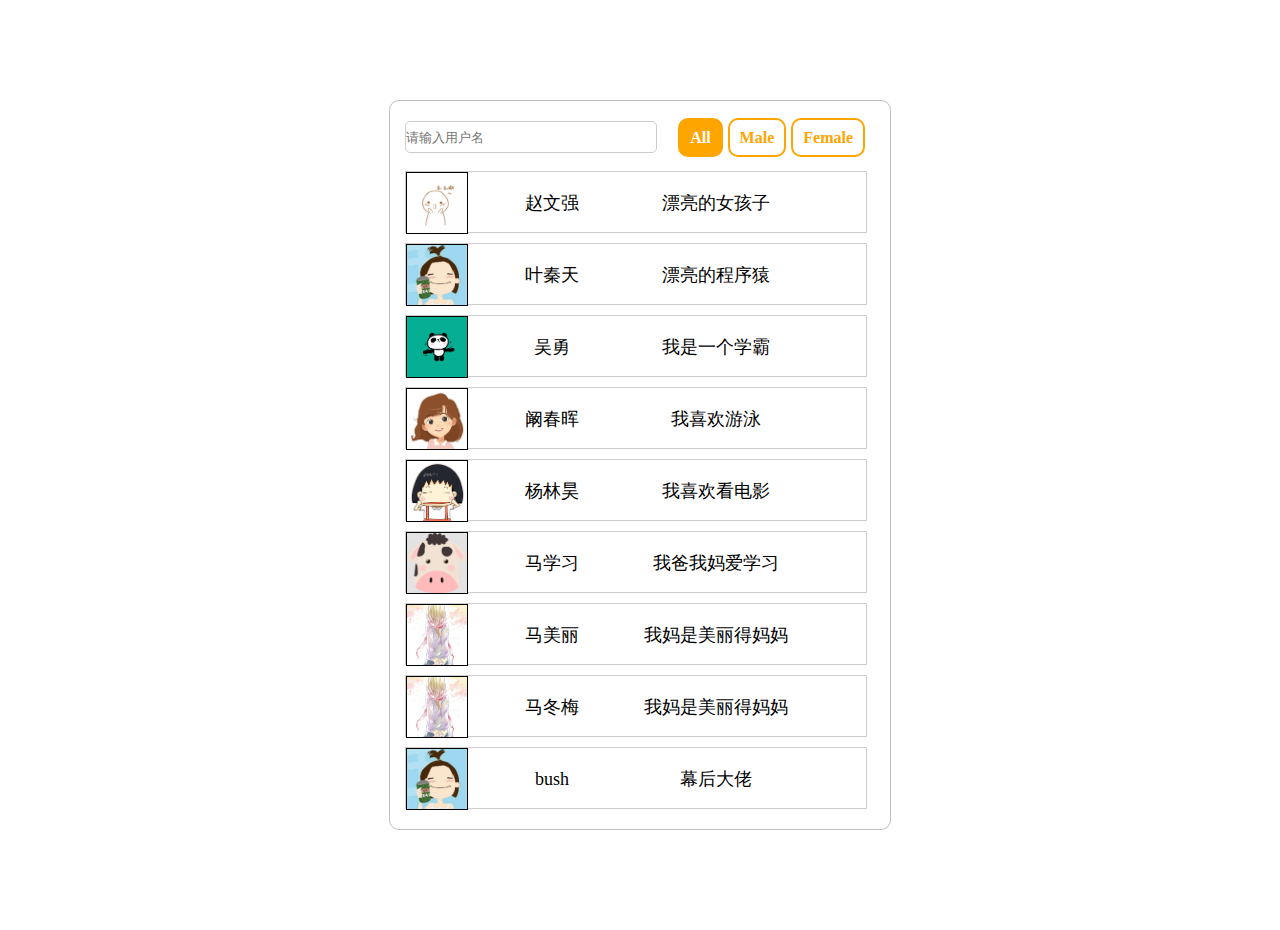
<file: a small case of array screening list/index.html>
<!DOCTYPE html>
<html lang="en">
<head>
    <meta charset="UTF-8">
    <meta name="viewport" content="width=device-width, initial-scale=1.0">
    <meta http-equiv="X-UA-Compatible" content="ie=edge">
    <title>Document</title>
    <link rel="stylesheet" href="index.css">
</head>
<body>
    <div class="wrapper">
        <div class="search">
            <input id="inp" type="text" placeholder="请输入用户名">
            <ul id="sex">
                <li sex='all' class="active">All</li>
                <li sex='male'>Male</li>
                <li sex="female">Female</li>
            </ul>
        </div>
        <div class="userList">
            <ul id="inform">
                <!-- <li>
                    <img src="./img/1.jpg" alt="">
                    <span class="name">sdafsa</span>
                    <span class="des">adsfa</span>
                </li> -->
                <!-- <li>
                    <img src="./img/1.jpg" alt="">
                    <span class="name">sdaf</span>
                    <span class="des">asdf</span>
                </li> -->
            </ul>
        </div>
    </div>

    <script src="index.js"></script>
</body>
</html>
</file>
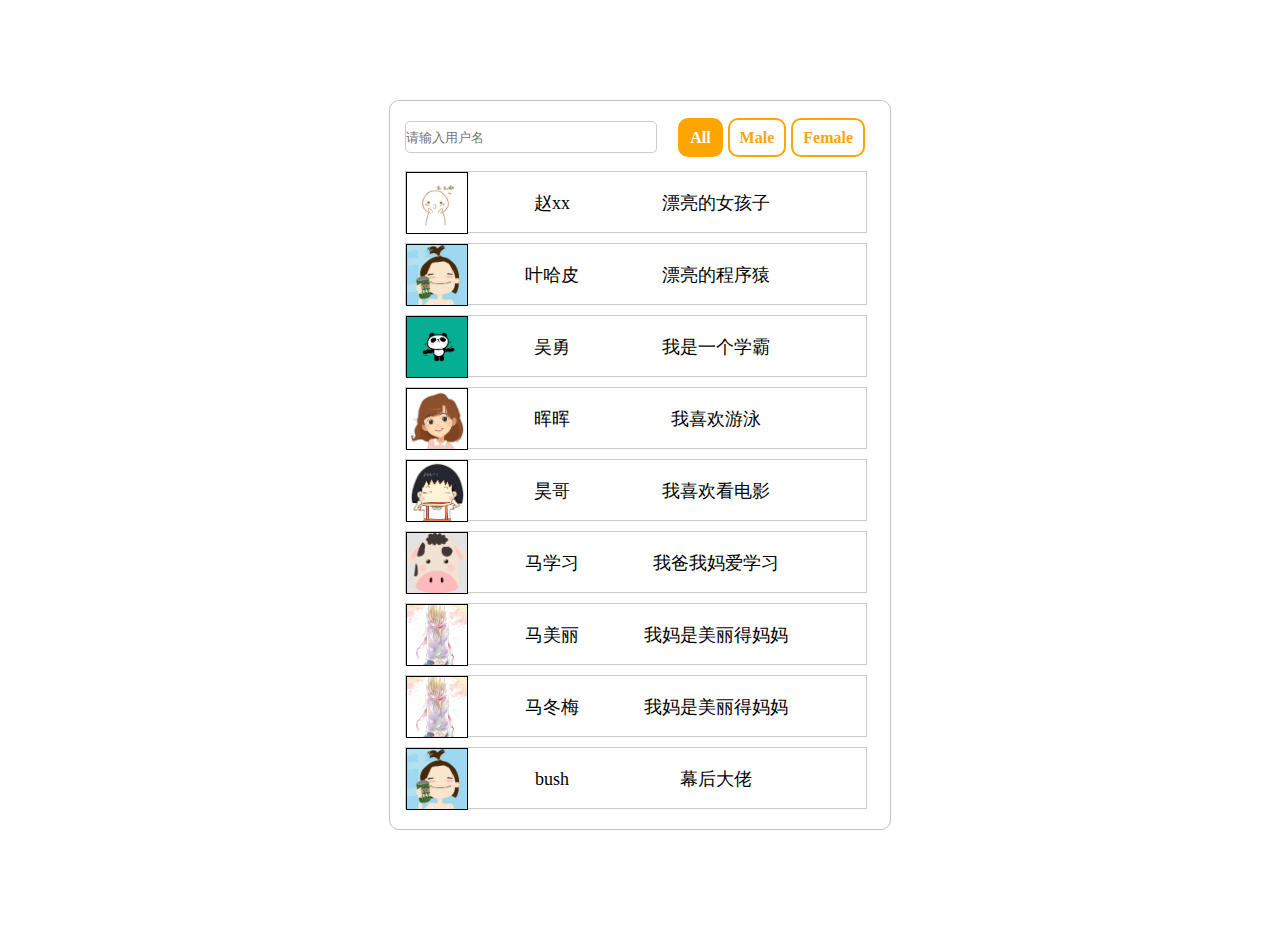
<file: array-screening-list/index.html>
<!DOCTYPE html>
<html lang="en">
<head>
    <meta charset="UTF-8">
    <meta name="viewport" content="width=device-width, initial-scale=1.0">
    <meta http-equiv="X-UA-Compatible" content="ie=edge">
    <title>Document</title>
    <link rel="stylesheet" href="index.css">
</head>
<body>
    <div class="wrapper">
        <div class="search">
            <input id="inp" type="text" placeholder="请输入用户名">
            <ul id="sex">
                <li sex='all' class="active">All</li>
                <li sex='male'>Male</li>
                <li sex="female">Female</li>
            </ul>
        </div>
        <div class="userList">
            <ul id="inform">
                <!-- <li>
                    <img src="./img/1.jpg" alt="">
                    <span class="name">sdafsa</span>
                    <span class="des">adsfa</span>
                </li> -->
                <!-- <li>
                    <img src="./img/1.jpg" alt="">
                    <span class="name">sdaf</span>
                    <span class="des">asdf</span>
                </li> -->
            </ul>
        </div>
    </div>

    
    <script src="createStore.js"></script>
    <script src="index.js"></script>
    <!-- <script src="debounce.js"></script> -->
    
</body>
</html>
</file>
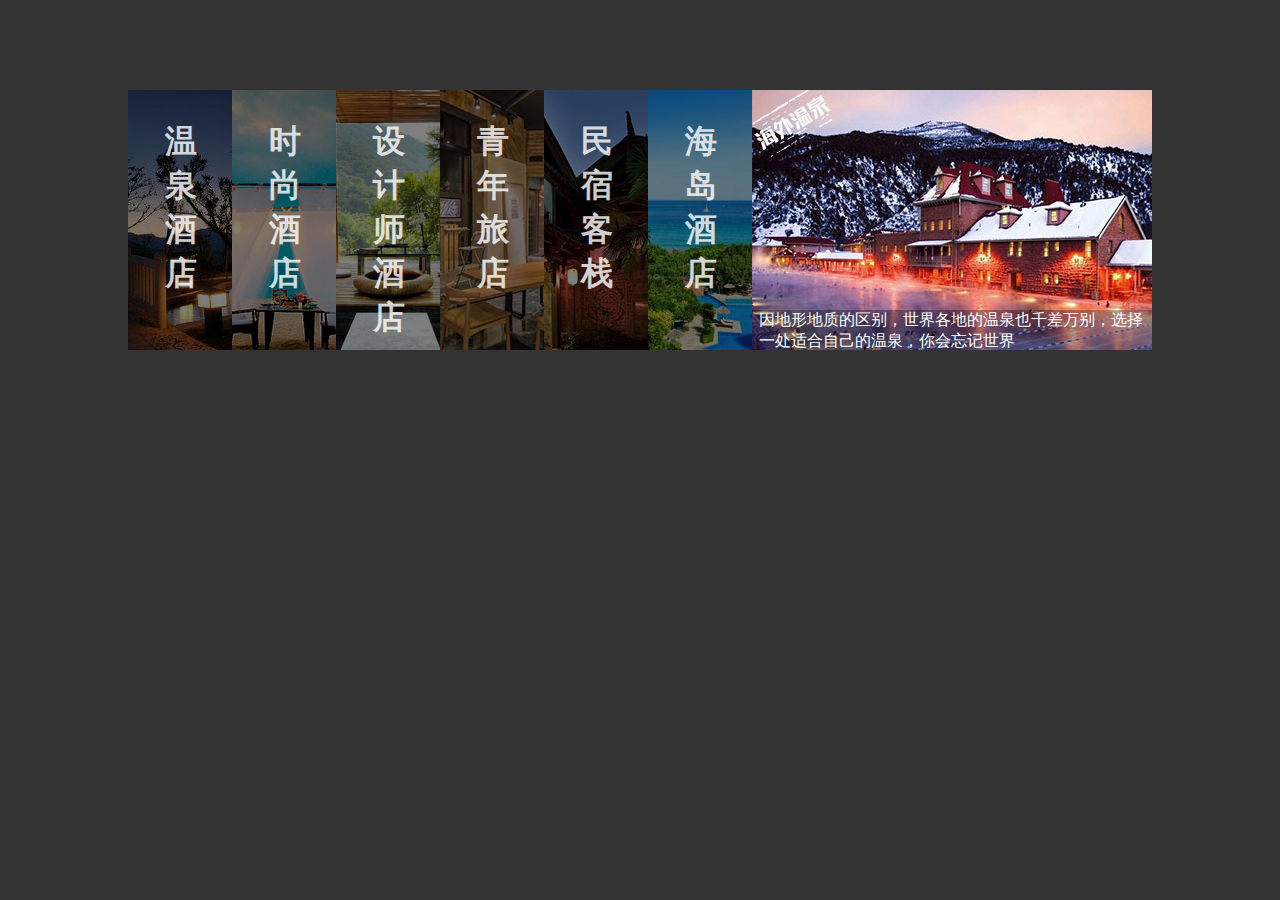
<file: Hotel publicity/index.html>
<!DOCTYPE html>
<html lang="en">
<head>
    <meta charset="UTF-8">
    <meta name="viewport" content="width=device-width, initial-scale=1.0">
    <meta http-equiv="X-UA-Compatible" content="ie=edge">
    <title>旅店宣传</title>
    <link rel="stylesheet" href="index.css">
</head>
<body>
    <div class="wrapper">
        <ul class="wrapUl">
            <li>
                <div class="title">
                    <h1>温泉酒店</h1>
                </div>
                <div class="picBox picBox1"></div>
                <div class="decration">有谁不爱泡温泉？浸入雾气蒸腾的泉水之中，把身体泡成一片茶叶，舒展轻盈。有比这更美妙的感觉吗？</div>
            </li>
            <li>
                <div class="title">
                    <h1>时尚酒店</h1>
                </div>
                <div class="picBox picBox2"></div>
                <div class="decration">浪漫，是香闺围笼，是灯火迷离，泪眼婆裟的唯美，是杨柳岸、晓风残月中的无语凝噎……</div>
            </li>
            <li>
                <div class="title">
                    <h1>设计师酒店</h1>
                </div>
                <div class="picBox picBox3"></div>
                <div class="decration">前卫的酒店设计理念，独具魅力的风格，优美的自然风光才能有这样顶级的酒店</div>
            </li>
            <li>
                <div class="title">
                    <h1>青年旅店</h1>
                </div>
                <div class="picBox picBox4"></div>
                <div class="decration">我为你煮一杯温茶，斟一杯美酒。让我们席地而坐，听你的梦想。用你的只言片语装点我们的梦想博物馆</div>
            </li>
            <li>
                <div class="title">
                    <h1>民宿客栈</h1>
                </div>
                <div class="picBox picBox5"></div>
                <div class="decration">在这里，你可以静静发呆，而不被人打扰；在这里，你能看见最美好的星星，能让你找到最深的感动</div>
            </li>
            <li>
                <div class="title">
                    <h1>海岛酒店</h1>
                </div>
                <div class="picBox picBox6"></div>
                <div class="decration">不想过冬，厌倦沉重，就飞去热带的岛屿游泳，卸下包袱，放下压力，在这碧海蓝天之中</div>
            </li>
            <li>
                <div class="title">
                    <h1>海外酒店</h1>
                </div>
                <div class="picBox picBox7"></div>
                <div class="decration">因地形地质的区别，世界各地的温泉也千差万别，选择一处适合自己的温泉，你会忘记世界</div>
            </li>
        </ul>
    </div>
    <script src="jquery.js"></script>
    <script src="index.js"></script>
</body>
</html>
</file>
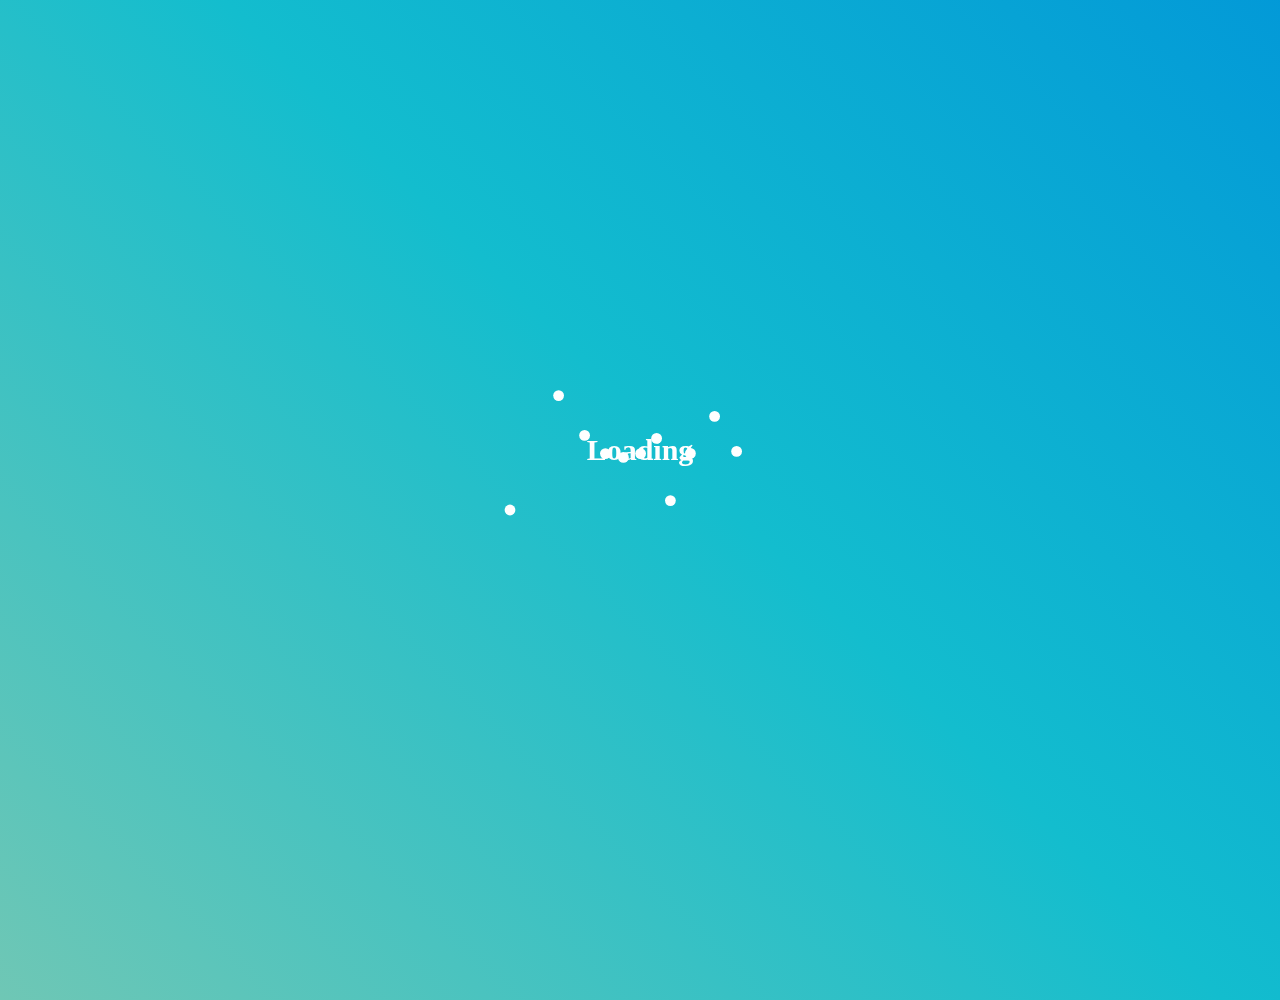
<file: loading/index.html>
<!DOCTYPE html>
<html lang="en">
<head>
	<meta charset="UTF-8">
	<title>Loading</title>
	<link rel="stylesheet" href="index.css">
</head>
<body>
	
	<div class="wrapper">
		<div class="logo">Loading</div>
		<div class="dots animate">
			<div class="dot"></div>
			<div class="dot"></div>
			<div class="dot"></div>
			<div class="dot"></div>
			<div class="dot"></div>
			<div class="dot"></div>
			<div class="dot"></div>
			<div class="dot"></div>
			<div class="dot"></div>
			<div class="dot"></div>
			<div class="dot"></div>
		</div>
	</div>




	<script src="https://code.jquery.com/jquery-3.2.1.min.js"></script>
	<script>

		setInterval(function () {
			$('.dots').removeClass('animate');
			setTimeout(function () {
				$('.dots').addClass('animate');
			}, 200)
		}, 4000)

	</script>

</body>
</html>
</file>
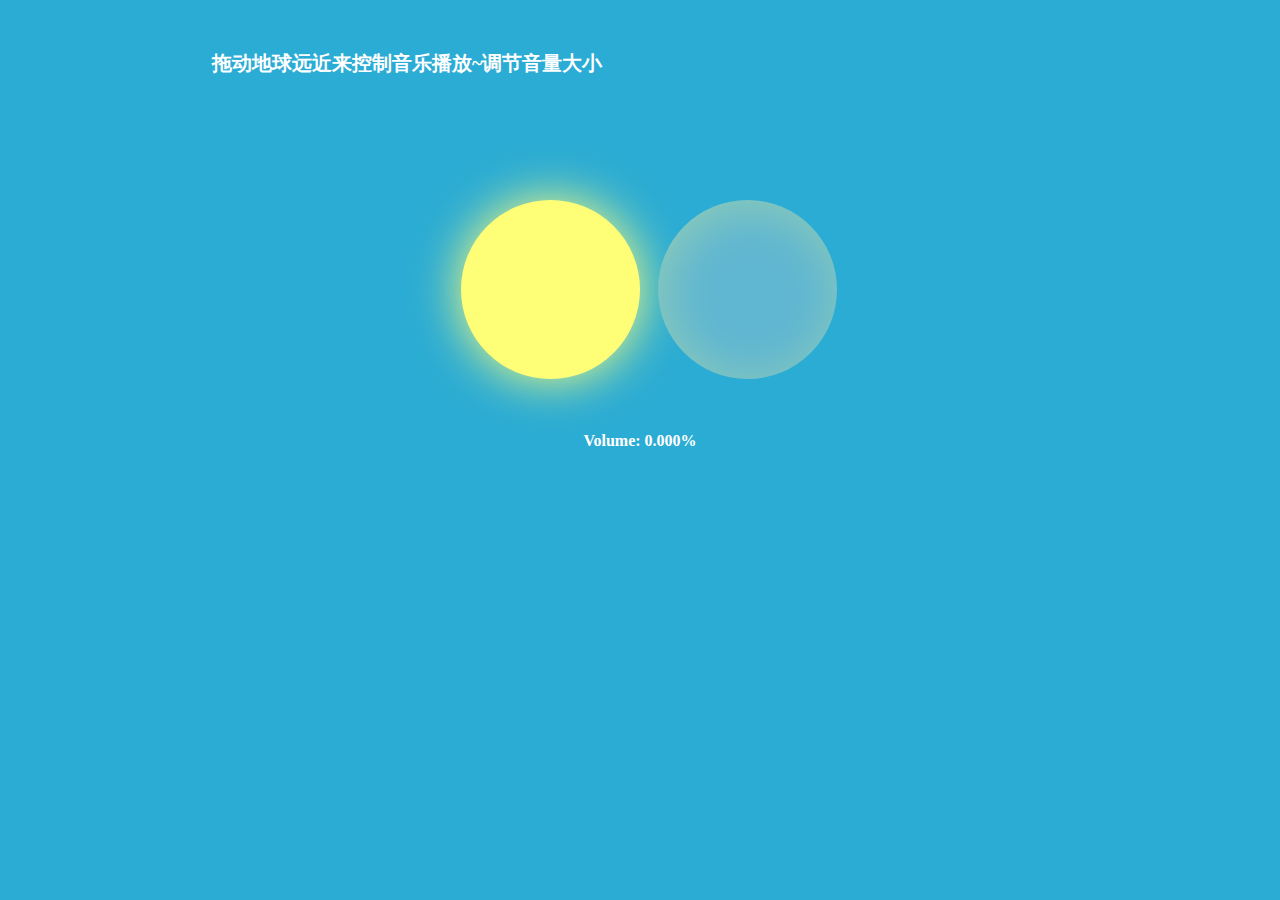
<file: volume-regulator/index.html>
<!DOCTYPE html>
<html lang="en">
<head>
    <meta charset="UTF-8">
    <meta name="viewport" content="width=device-width, initial-scale=1.0">
    <meta http-equiv="X-UA-Compatible" content="ie=edge">
    <title>日食音量调节器</title>
    <link rel="stylesheet" href="index.css">
</head>
<body>
    <div class="wrapper">
        <audio id="audio" autoplay loop src="http://m10.music.126.net/20180605110835/4677c3be1e03c7e7d2c00ba7919b2c3a/ymusic/3762/b462/41b4/665ddc83b9377d4f080f771e8fcfb2ad.mp3">   
        </audio>
        <div class="title">拖动地球远近来控制音乐播放~调节音量大小</div>
        <div class="circle sun"></div>
        <div class="circle moon"></div>
        <div class="per"></div>
    </div>

    <script src="jquery-3.2.1.min.js"></script>
    <script src="index.js"></script>
</body>
</html>
</file>
<file: a small case of array screening list/index.css>
*{
    margin: 0;
    padding: 0;
    list-style: none;
}
.wrapper {
    width: 500px;
    border: 1px solid silver;
    margin: 100px auto;
    border-radius: 10px;
}
.search {
    position: relative;
    width: 100%;
    height: 50px;
    margin-top: 10px;
    /* border: 1px solid silver; */
}
.search input {
    width: 50%;
    height: 30px;
    border-radius: 5px;
    outline: none;
    border: 1px solid #ccc;
    margin: 10px 0 0 15px;
}
.search ul {
    position: absolute;
    right: 20px;
    top: 7px;
}
.search ul li {
    float: left;
    height: 25px;
    padding: 5px 10px;
    border: 2px solid orange;
    border-radius: 10px;
    background-color: #fff;
    line-height: 25px;
    color: orange;
    font-weight: bold;
    margin-right: 5px;
    cursor: pointer;
}
.search ul li:hover {
    border: 2px solid #eee;
}
.userList {
    width: 100%;
    /* border: 1px solid green; */
    margin: 10px 0 20px 0;
}
.userList li {
    width: 460px;
    height: 60px;
    border: 1px solid #ccc;
    margin: 10px 15px;
}
.userList li img {
    width: 60px;
    height: 60px;
    border: 1px solid #000;
}
.userList li span {
    display: inline-block;
    width: 160px;
    height: 30px;
    line-height: 30px;
    text-align: center;
    vertical-align: 25px;
    font-size: 18px;
}
.search .active {
    color: #fff;
    background-color: orange;
}
</file>
<file: array-screening-list/index.css>
*{
    margin: 0;
    padding: 0;
    list-style: none;
}
.wrapper {
    width: 500px;
    border: 1px solid silver;
    margin: 100px auto;
    border-radius: 10px;
}
.search {
    position: relative;
    width: 100%;
    height: 50px;
    margin-top: 10px;
    /* border: 1px solid silver; */
}
.search input {
    width: 50%;
    height: 30px;
    border-radius: 5px;
    outline: none;
    border: 1px solid #ccc;
    margin: 10px 0 0 15px;
}
.search ul {
    position: absolute;
    right: 20px;
    top: 7px;
}
.search ul li {
    float: left;
    height: 25px;
    padding: 5px 10px;
    border: 2px solid orange;
    border-radius: 10px;
    background-color: #fff;
    line-height: 25px;
    color: orange;
    font-weight: bold;
    margin-right: 5px;
    cursor: pointer;
}
.search ul li:hover {
    border: 2px solid #eee;
}
.userList {
    width: 100%;
    /* border: 1px solid green; */
    margin: 10px 0 20px 0;
}
.userList li {
    width: 460px;
    height: 60px;
    border: 1px solid #ccc;
    margin: 10px 15px;
}
.userList li img {
    width: 60px;
    height: 60px;
    border: 1px solid #000;
}
.userList li span {
    display: inline-block;
    width: 160px;
    height: 30px;
    line-height: 30px;
    text-align: center;
    vertical-align: 25px;
    font-size: 18px;
}
.search .active {
    color: #fff;
    background-color: orange;
}
</file>
<file: Hotel publicity/index.css>
*{
    margin:0;
    padding:0;
    list-style:none;
}
body{
    background-color:#333;
}
.wrapper{
    width:80%;
    margin:50px auto;
    padding:40px;
}
.wrapper ul{
    width:100%;
    height:300px;
    overflow: hidden;
}
.wrapper ul li{
    float: left;
    width:14.2;
    height:260px;
    position:relative;
    overflow:hidden;
    cursor:pointer;    
}
.picBox{
    width:100%;
    height:100%;
}
.picBox1{
    background:url(images/1.jpg) no-repeat center 0;
}
.picBox2{
    background:url(images/2.jpg) no-repeat center 0;
}
.picBox3{
    background:url(images/3.jpg) no-repeat center 0;
}
.picBox4{
    background:url(images/4.jpg) no-repeat center 0;
}
.picBox5{
    background:url(images/5.jpg) no-repeat center 0;
}
.picBox6{
    background:url(images/6.jpg) no-repeat center 0;
}
.picBox7{
    background:url(images/7.jpg) no-repeat center 0;
}
.wrapper ul li .title{
    position:absolute;
    overflow:hidden;
    width:100%;
    height:100%;
    left:0;
    top:0;
    background:rgba(0,0,0,0.5);
}
.wrapper ul li .title h1{
    color:#fff;
    width:30px;
    margin:0 auto;
    display:block;
    font:20px;
    padding-top:30px;
    opacity:0.8;
}
.wrapper ul li .decration{
    width:390px;
    height:40px;
    padding-left:20px;
    padding-right:30px;         
    position:absolute;
    left:0; 
    bottom:-50px;
    background:rgba(0,0,0,0.3); 
    color:#FFF; 
}
</file>
<file: loading/index.css>
*{
	margin: 0;
	padding: 0;
}
.wrapper {
	width: 100%;
	height: 1000px;
	background: linear-gradient(45deg,#6fc7b5 0%,#13bdce 20%,#0094d9 40%, #5a3694 60%, #ee4d74 80%, #f58c58 100%);
	background-size: 400%;
	background-position: 0% 100%;
	position: relative;
	animation: gradient 8s ease-in-out infinite; 
}
.wrapper * {
	position: fixed;
	left: 50%;
	top: 50%;
	transform: translate3d(-50%, -50%, 0) rotate(0deg);
}
.wrapper .logo {
	color: #fff;
	font-size: 30px;
	font-weight: bolder;
}
.wrapper .dots .dot {
	width: 300px;
	height: 300px;
	/* border: 1px solid #fff; */
}
.wrapper .dots .dot::after {
	content: '';
	display: inline-block;
	width: 60px;
	height: 60px;
	border-radius: 50%;
	background-color: #fff;
	position: absolute;
	transform: scale(0.18);
}
.wrapper .dots.animate .dot {
	animation: loading-dot 2.5s ease-in-out 1;
}
.wrapper .dots.animate .dot::after {
	animation: loading-circle 2.5s ease-in-out 1;
}
.wrapper .dots .dot:nth-child(1) {
	top: 130px;
	left: -200px;
	animation-delay: 0s;
}
.wrapper .dots .dot:nth-child(1)::after {
	top: 0;
	right: 0;
	transform-origin: top right;
	animation-delay: 0s;
}
.wrapper .dots .dot:nth-child(2) {
	top: 133px;
	left: -128px;
	animation-delay: 0.15s;
}
.wrapper .dots .dot:nth-child(2)::after {
	top: 0;
	right: 0;
	transform-origin: top right;
	animation-delay: 0.15s;
}
.wrapper .dots .dot:nth-child(3) {
	top: 148px;
	left: 195px;
	animation-delay: 0.3s;
}
.wrapper .dots .dot:nth-child(3)::after {
	top: 0;
	left: 0;
	transform-origin: top left;
	animation-delay: 0.3s;
}
.wrapper .dots .dot:nth-child(4) {
	top: -141px;
	left: 110px;
	animation-delay: 0.45s;
}
.wrapper .dots .dot:nth-child(4)::after {
	bottom: 0;
	left: 0;
	transform-origin: bottom left;
	animation-delay: 0.45s;
}
.wrapper .dots .dot:nth-child(5) {
	top: -141px;
	left: -144px;
	animation-delay: 0.6s;
}
.wrapper .dots .dot:nth-child(5)::after {
	bottom: 0;
	right: 0;
	transform-origin: bottom right;
	animation-delay: 0.6s;
}
.wrapper .dots .dot:nth-child(6) {
	top: 180px;
	left: -10px;
	animation-delay: 0.75s;
}
.wrapper .dots .dot:nth-child(6)::after {
	left: 0;
	right: 0;
	transform-origin: left right;
	animation-delay: 0.75s;
}
.wrapper .dots .dot:nth-child(7) {
	top: -199px;
	left: -226px;
	animation-delay: 0.9s;
}
.wrapper .dots .dot:nth-child(7)::after {
	bottom: 0;
	right: 0;
	transform-origin: bottom right;
	animation-delay: 0.9s;
}
.wrapper .dots .dot:nth-child(8) {
	top: -94px;
	left: 175px;
	animation-delay: 1.05s;
}
.wrapper .dots .dot:nth-child(8)::after {
	bottom: 0;
	left: 0;
	transform-origin: bottom left;
	animation-delay: 1.05s;
}
.wrapper .dots .dot:nth-child(9) {
	top: 111px;
	left: -70px;
	animation-delay: 1.2s;
}
.wrapper .dots .dot:nth-child(9)::after {
	top: 0;
	right: 0;
	transform-origin: top right;
	animation-delay: 1.2s;
}
.wrapper .dots .dot:nth-child(10) {
	top: 152px;
	left: 128px;
	animation-delay: 1.35s;
}
.wrapper .dots .dot:nth-child(10)::after {
	top: 0;
	left: 0;
	transform-origin: top left;
	animation-delay: 1.35s;
}
.wrapper .dots .dot:nth-child(11) {
	top: 146px;
	left: -48px;
	animation-delay: 1.5s;
}
.wrapper .dots .dot:nth-child(11)::after {
	top: 0;
	right: 0;
	transform-origin: top right;
	animation-delay: 1.5s;
}


@keyframes loading-dot {
	0% {
		transform: translate3d(-50%,-50%,0) rotate(0deg);
	}
	100% {
		transform: translate3d(-50%,-50%,0) rotate(360deg);
	}
}

@keyframes loading-circle {
	0% {
		transform: scale(0.18);
	}
	50% {
		transform: scale(1);
	}
	0% {
		transform: scale(0.18);
	}
}

@keyframes gradient {
	0% {
		background-position: 0% 100%;
	}
	50% {
		background-position: 100% 0%;
	}
	100% {
		background-position: 0% 100%;
	}
}
</file>
<file: volume-regulator/index.css>
*{
    margin:0;
    padding:0;
}
body{
    /* 饱和度  亮度 */
    background: hsl(194,66%,49%);
}

.wrapper{
    width:70%;
    height:500px;
    margin:50px auto;
    position: relative;
}
.title{
    color:#fff;
    font-size:20px;
    font-weight:bolder;
    margin:20px;
}

.circle{
    position: absolute;
    width:20%;
    padding-top:20%;
    border-radius:50%;
    left:30%;
    top:30%;
}
.sun{
    background-color: #ffff77;
    box-shadow: 0 0 50px #ffff77;
}

.moon{
    left:52%;
    cursor: pointer;
    box-shadow: inset 5px 5px 50px rgba(255,255,119,0.3);
}
.per{
    position: absolute;
    bottom:20%;
    width:100%;
    text-align: center;
    color:#fff;
    font-weight:bold;
}
</file>
